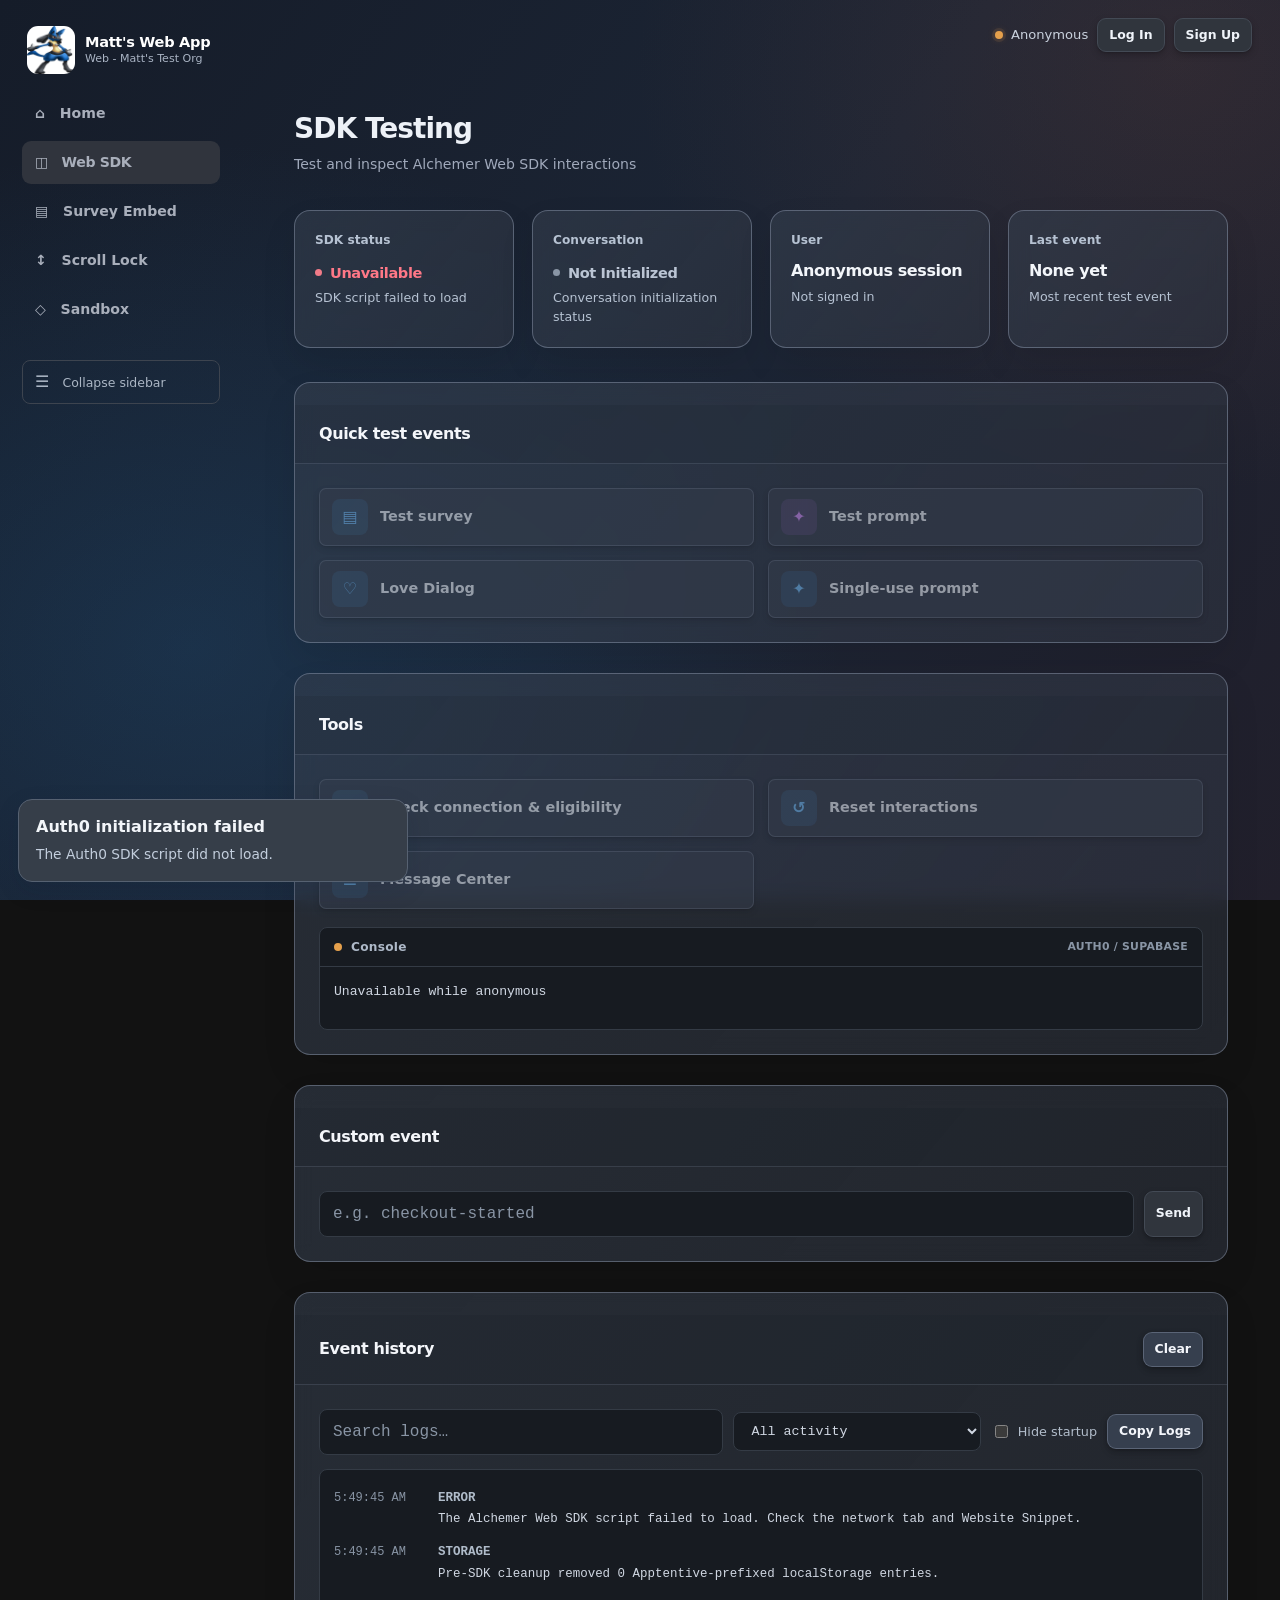
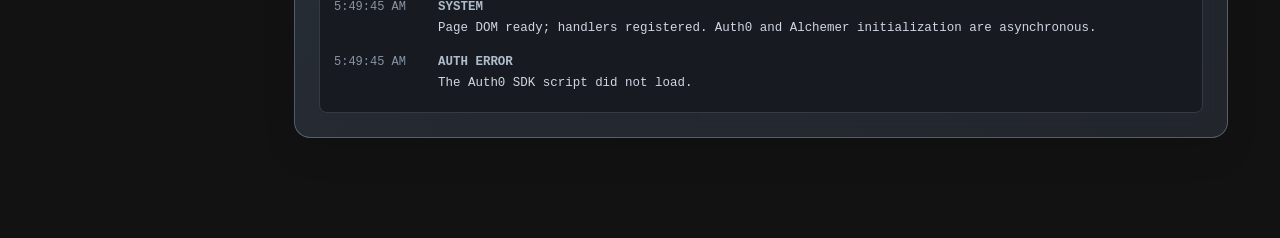
<file: sdk-testing.html>
<!DOCTYPE html>
<html lang="en" data-theme="dark">
<head>
  <meta charset="UTF-8">
  <meta name="viewport" content="width=device-width, initial-scale=1.0">
  <meta name="theme-color" content="#20242d">
  <title>SDK Testing — Matt's Web App</title>
    <link rel="icon" href="./logo.ico" sizes="any">
  <link rel="stylesheet" href="./site-base.css?v=20261116-auth-unified">
  <link rel="stylesheet" href="./shared-theme.css?v=20261124-scroll-tests">
  <style>
    /* Prevent a flash of the built-in Love Dialog Thank You before it is removed. */
    #apptentive-note-6ad8ec2802189d006e088a43 { display: none !important; }
  </style>

  <script>
    // Testing mode: discard only recognizable Apptentive localStorage entries
    // before loading the SDK. Never clear Auth0 or unrelated site storage.
    (function resetApptentiveTestStorage() {
      try {
        const keys = [];
        for (let i = 0; i < localStorage.length; i++) {
          const key = localStorage.key(i);
          if (key && /^apptentive/i.test(key)) keys.push(key);
        }
        keys.forEach(key => localStorage.removeItem(key));
        window.__apptentiveResetCount = keys.length;
      } catch (error) {
        window.__apptentiveResetError = String(error);
      }
    })();
  </script>
  <script>
    (function initApptentiveSDK() {
      var ApptentiveSDK = window.ApptentiveSDK = window.ApptentiveSDK || [];
      if (!ApptentiveSDK.version) {
        if (!ApptentiveSDK.loaded) {
          ApptentiveSDK.loaded = true;
          ApptentiveSDK.methods = ["buildDevice", "createConversation", "createMessage", "engage", "getSegments", "identifyPerson", "setOption", "setPageName", "showInteraction", "showMessageCenter", "updatePerson"];
          ApptentiveSDK.factory = function factory(t) {
            return function f() {
              var args = Array.prototype.slice.call(arguments);
              args.unshift(t);
              ApptentiveSDK.push(args);
              return ApptentiveSDK;
            };
          };
          for (var i = 0; i < ApptentiveSDK.methods.length; i++) {
            var method = ApptentiveSDK.methods[i];
            ApptentiveSDK[method] = ApptentiveSDK.factory(method);
          }
          ApptentiveSDK.LOADER_VERSION = "1.0.0";
        }
      }
    })();
  </script>
  <script async src="https://sdk.apptentive.com/v1/apps/6ad8ec2802189d006e088a34/websdk" onload="window.__apptentiveScriptLoaded = true; window.dispatchEvent(new Event('apptentive-sdk-script-loaded'))" onerror="window.__apptentiveScriptFailed = true; window.dispatchEvent(new Event('apptentive-sdk-script-failed'))"></script>
  <script src="https://cdn.auth0.com/js/auth0-spa-js/2.18/auth0-spa-js.production.js"></script>
</head>

<body>
  <header class="site-header">
    <div class="header-inner">
      <a class="sidebar-brand" href="index.html">
        <img src="./Lucario-Icon.png" alt="" width="48" height="48">
        <span><strong>Matt's Web App</strong><small>Web - Matt's Test Org</small></span>
      </a>
      <nav class="brand" aria-label="Main navigation">
        <a class="top-link" href="index.html">⌂ &nbsp; Home</a>
        <a class="brand-name top-link active-link" href="sdk-testing.html" aria-current="page">◫ &nbsp; Web SDK</a>
        <a class="top-link" href="survey-embed.html">▤ &nbsp; Survey Embed</a>
        <a class="top-link" href="./scroll-lock.html">↕ &nbsp; Scroll Lock</a>
        <a class="top-link" href="./sandbox.html">◇ &nbsp; Sandbox</a>
      </nav>
      <button class="sidebar-toggle" id="sidebarToggle" type="button" aria-label="Collapse sidebar" aria-expanded="true" title="Toggle sidebar">☰ <span class="sidebar-toggle-text">Collapse sidebar</span></button>
    </div>
  </header>

  <div class="global-auth" aria-label="Account actions">
    
    <span class="anonymous-pill" id="authStatus"><span class="dot"></span><span id="authStatusText">Anonymous</span></span>
    <button class="button button-secondary button-small" id="loginButton" type="button">Log In</button>
    <button class="button button-secondary button-small" id="signupButton" type="button">Sign Up</button>
    <button class="button button-secondary button-small" id="logoutButton" type="button" hidden>Log Out</button>
  </div>
  <main class="page testing-page">

    <section class="dashboard-heading page-heading">
      <div><h1>SDK Testing</h1><p>Test and inspect Alchemer Web SDK interactions</p></div>
      
    </section>

    <section class="status-grid" aria-label="SDK status">
      <article class="status-card">
        <div class="status-top"><span class="status-label">SDK status</span><span class="status-icon">⌁</span></div>
        <div class="status-value"><span id="sdkStatus" class="status-text tone-warn">Loading</span></div>
        <div class="status-detail" id="sdkDetail">Waiting for SDK initialization</div>
      </article>
      <article class="status-card">
        <div class="status-top"><span class="status-label">Conversation</span><span class="status-icon">◉</span></div>
        <div class="status-value"><span id="conversationStatus" class="status-text tone-neutral">Not Initialized</span></div>
        <div class="status-detail">Conversation initialization status</div>
      </article>
      <article class="status-card">
        <div class="status-top"><span class="status-label">User</span><span class="status-icon">◎</span></div>
        <div class="status-value profile-value" id="authProfileValue">Anonymous session</div>
        <div class="status-detail" id="authProfileDetail">Not signed in</div>
      </article>
      <article class="status-card">
        <div class="status-top"><span class="status-label">Last event</span><span class="status-icon">↗</span></div>
        <div class="status-value" id="lastEvent">None yet</div>
        <div class="status-detail">Most recent test event</div>
      </article>
    </section>

    <div class="main-grid">
      <div class="stack">
        <section class="panel">
          <div class="panel-heading">
            <div>
              <h2>Quick test events</h2>
              
            </div>
            
          </div>
          <div class="event-buttons">
            <button class="event-button sdk-action" type="button" data-event="test-survey">
              <span class="event-symbol">▤</span><span><span class="event-title">Test survey</span></span>
            </button>
            <button class="event-button sdk-action" type="button" data-event="test-prompt">
              <span class="event-symbol">✦</span><span><span class="event-title">Test prompt</span></span>
            </button>
            <button class="event-button sdk-action" type="button" data-event="test-love-dialog" data-love="true">
              <span class="event-symbol">♡</span><span><span class="event-title">Love Dialog</span></span>
            </button>

                  <button class="event-button sdk-action" type="button" data-event="single-use-prompt">
          <span class="event-symbol">✦</span><span><span class="event-title">Single-use prompt</span></span>
        </button>
          </div>
</section>

        <section class="panel">
          <div class="panel-heading">
            <div>
              <h2>Tools</h2>
              
            </div>
            
          </div>
          <div class="event-buttons">
            <button class="event-button" type="button" id="testSupabaseButton" disabled>
              <span class="event-symbol">✓</span><span><span class="event-title">Check connection &amp; eligibility</span></span>
            </button>
            <button class="event-button reset-button" type="button" id="resetInteractionsButton" disabled>
              <span class="event-symbol">↺</span><span><span class="event-title">Reset interactions</span></span>
            </button>
            <button class="event-button" type="button" id="messageCenterButton">
              <span class="event-symbol">☰</span><span><span class="event-title">Message Center</span></span>
            </button>
          </div>
          <div class="tool-console anonymous" aria-label="Tools console">
            <div class="tool-console-heading"><span class="tool-console-dot"></span>Console <span class="tool-console-label">AUTH0 / SUPABASE</span></div>
            <div id="supabaseTestResult" class="tool-console-output" role="status" aria-live="polite">Unavailable while anonymous</div>
          </div>
        </section>


      </div>

    </div>

        <section class="panel">
          <div class="panel-heading">
            <div>
              <h2>Custom event</h2>
              
            </div>
            
          </div>
          <form class="custom-event" id="customEventForm">
            <input class="text-input" id="customEvent" type="text" maxlength="120" placeholder="e.g. checkout-started" aria-label="Custom event name" required>
            <button class="button button-secondary button-small" type="submit">Send</button>
          </form>

          
        </section>

    <section class="panel history-panel">
      <div class="panel-heading">
        <div>
          <h2>Event history</h2>
          
        </div>
        <button class="button button-secondary" type="button" id="clearHistoryButton">Clear</button>
      </div>
      <div class="history-controls">
        <input id="historySearch" class="text-input" type="search" placeholder="Search logs…" aria-label="Search event history">
        <select id="historyFilter" class="text-input" aria-label="Filter log category">
          <option value="all">All activity</option>
          <option value="sdk">Alchemer / SDK</option>
          <option value="auth">Auth0</option>
          <option value="supabase">Supabase</option>
          <option value="errors">Errors only</option>
        </select>
        <label class="history-check"><input id="hideStartup" type="checkbox"> Hide startup</label>
        <button class="button button-secondary" id="copyHistoryButton" type="button">Copy Logs</button>
      </div>
      <div id="eventHistory" class="event-list" aria-live="polite">
        <div class="empty-state">Waiting for SDK activity…</div>
      </div>
    </section>
  </main>

  <div class="toast" id="toast" role="status" aria-live="polite"><strong id="toastTitle">Notice</strong><span id="toastMessage"></span></div>

  <script>
    const state = {
      sdkReady: false,
      conversationRequested: false,
      toastTimer: null,
      auth0Client: null,
      authUser: null,
      authReady: false,
      personIdentified: false,
      conversationStarting: false,
      authFailed: false,
      interactionTestBusy: false,
      seenPromptCheckedFor: null,
      seenPromptCheckPending: false,
      singleUseClaimPending: false,
      conversationId: null,
      requestedPerson: null,
      logEntries: []
    };

    const $ = (id) => document.getElementById(id);

    function setStatus(id, text, tone) {
      const element = $(id);
      element.textContent = text;
      element.className = "status-text " + tone;
      element.dataset.tone = tone;
    }

    function addHistory(type, message) {
      const now = new Date();
      state.logEntries.unshift({ time: now.toLocaleTimeString(), type: String(type), message: String(message) });
      if (state.logEntries.length > 500) state.logEntries.pop();
      const history = $("eventHistory");
      const empty = history.querySelector(".empty-state");
      if (empty) empty.remove();

      const entry = document.createElement("div");
      entry.className = "event-entry";

      const time = document.createElement("div");
      time.className = "event-time";
      time.textContent = new Date().toLocaleTimeString();

      const body = document.createElement("div");
      const label = document.createElement("span");
      label.className = "event-type";
      label.textContent = type;

      const description = document.createElement("div");
      description.className = "event-message";
      description.textContent = message;

      body.append(label, description);
      entry.append(time, body);
      history.prepend(entry);
      applyHistoryFilters();
    }


    function applyHistoryFilters() {
      const search = ($("historySearch")?.value || "").trim().toLowerCase();
      const filter = $("historyFilter")?.value || "all";
      const hideStartup = $("hideStartup")?.checked || false;
      const entries = $("eventHistory").querySelectorAll(".event-entry");
      entries.forEach(entry => {
        const type = entry.querySelector(".event-type")?.textContent || "";
        const message = entry.querySelector(".event-message")?.textContent || "";
        const t = type.toLowerCase();
        const category = filter === "all" ||
          (filter === "sdk" && /sdk|conversation|event|survey|interaction|message center|custom data|love dialog/.test(t)) ||
          (filter === "auth" && /auth/.test(t)) ||
          (filter === "supabase" && /supabase/.test(t)) ||
          (filter === "errors" && /error|fail|warning/.test(t));
        const startup = hideStartup && /system|storage|sdk event|auth|conversation|custom data/.test(t) && !/error|warning/.test(t);
        entry.hidden = !category || startup || !(type + " " + message).toLowerCase().includes(search);
      });
    }
    async function copyText(value, description) {
      try { await navigator.clipboard.writeText(value); addHistory("TOOLS", description + " copied to clipboard."); }
      catch (error) { addHistory("ERROR", "Clipboard write failed: " + (error?.message || error)); }
    }
    function clearEventHistory() {
      state.logEntries = [];
      $("eventHistory").replaceChildren();
      const empty = document.createElement("div");
      empty.className = "empty-state";
      empty.textContent = "History cleared. New activity will appear here.";
      $("eventHistory").append(empty);
    }

    function showToast(title, message) {
      $("toastTitle").textContent = title;
      $("toastMessage").textContent = message;
      $("toast").classList.add("visible");
      clearTimeout(state.toastTimer);
      state.toastTimer = setTimeout(() => $("toast").classList.remove("visible"), 4200);
    }

    function enableSdkControls() {
      document.querySelectorAll(".sdk-action, #messageCenterButton, #customEventForm button").forEach(button => {
        button.disabled = false;
      });
    }

    function disableSdkControls() {
      document.querySelectorAll(".sdk-action, #messageCenterButton, #customEventForm button").forEach(button => {
        button.disabled = true;
      });
    }

    function updateAuthProfile(user) {
      $("authProfileValue").textContent = user ? (user.email || user.name || user.sub || "Authenticated user") : "Anonymous session";
      $("authProfileDetail").textContent = user ? (user.name && user.email && user.name !== user.email ? user.name : "Signed in with Auth0") : "Not signed in";
    }

    function setSdkLoaded() {
      if (state.sdkReady) return;

      const sdk = window.ApptentiveSDK;
      if (!sdk || typeof sdk.createConversation !== "function") {
        setStatus("sdkStatus", "Unavailable", "tone-bad");
        $("sdkDetail").textContent = "SDK script loaded, but its API was not found";
        addHistory("ERROR", "The SDK script loaded but createConversation() was unavailable.");
        showToast("SDK unavailable", "Check the Website Snippet in Alchemer Settings → API & Development.");
        return;
      }

      state.sdkReady = true;
      setStatus("sdkStatus", "Loaded", "tone-good");
      $("sdkDetail").textContent = "SDK script loaded";
      addHistory("SDK", "Alchemer SDK loader completed; createConversation API available.");

      try {
        sdk.setOption("debug", true);
      } catch (error) {
        addHistory("WARNING", "Could not enable SDK debug logging: " + (error.message || error));
      }

      startAlchemerConversation();
    }

    function startAlchemerConversation() {
      if (!state.sdkReady || !state.authReady || state.conversationStarting || state.conversationRequested) return;

      const sdk = window.ApptentiveSDK;
      // Wait for Auth0 to resolve so a fresh conversation has the right identity.
      const user = state.authUser;
      state.conversationId = null;
      state.requestedPerson = null;
      state.conversationStarting = true;
      setStatus("conversationStatus", "Initializing", "tone-neutral");

      const finish = (data) => {
        state.conversationStarting = false;
        state.conversationRequested = true;
        setStatus("conversationStatus", "Initialized", "tone-good");
        $("sdkDetail").textContent = "SDK loaded; conversation initialized";
        enableSdkControls();
        addHistory("CONVERSATION", user ? "createConversation success callback received for authenticated user." : "createConversation success callback received for anonymous session.");

        if (user) addHistory("CUSTOM DATA", "Auth0 person fields were included in the createConversation request.");

        if (data && typeof data === "object") {
          const conversationId = data.conversation_id || data.conversationId || data.id;
          if (conversationId) { state.conversationId = String(conversationId); addHistory("CONVERSATION", "Alchemer returned conversation ID: " + String(conversationId)); }
        }
        syncSeenSingleUsePrompt();
      };

      const fail = (error) => {
        state.conversationStarting = false;
        state.conversationRequested = false;
        setStatus("conversationStatus", "Not Initialized", "tone-bad");
        addHistory("ERROR", "Conversation initialization failed: " + ((error && error.message) || error || "Unknown SDK error"));
        showToast("Conversation initialization failed", (error && error.message) || "The SDK could not initialize a conversation.");
        console.error(error);
      };

      try {
        const options = { success: finish, failure: fail };
        if (user && user.sub) {
          const email = (user.email || "").trim().toLowerCase();
          const name = (user.name || user.nickname || "").trim();
          options.person = {
            custom_data: {
              auth_provider: "auth0",
              customer_id: user.sub,
              auth0_user_id: user.sub,
              authenticated: true
            }
          };
          if (email) options.person.email = email;
          if (name) options.person.name = name;
        }
        addHistory("CONVERSATION", user ? "Calling createConversation with Auth0 person fields." : "Calling createConversation without authenticated person fields.");
        state.requestedPerson = options.person || null;
        sdk.createConversation(options);
      } catch (error) {
        fail(error);
      }
    }

    function updateAuthUI(user) {
      if (state.authUser?.sub !== user?.sub) state.seenPromptCheckedFor = null;
      state.authUser = user || null;
      if (!state.interactionTestBusy) {
        const result = $("supabaseTestResult");
        result.dataset.tone = "";
        result.textContent = user
          ? "Signed in"
          : "Unavailable while anonymous";
      }
      $("authStatus").classList.toggle("authenticated", Boolean(user));
      $("supabaseTestResult").closest(".tool-console").classList.toggle("anonymous", !user);
      $("authStatusText").textContent = user ? (user.email || user.name || user.sub || "Signed in") : "Anonymous";
      updateAuthProfile(user);
      ["testSupabaseButton", "resetInteractionsButton"].forEach(id => $(id).disabled = !user || state.interactionTestBusy);
      $("loginButton").hidden = Boolean(user);
      $("signupButton").hidden = Boolean(user);
      $("logoutButton").hidden = !user;
      if (user) {
        addHistory("AUTH", "Auth0 SDK reports authenticated user: " + (user.email || user.name || user.sub));
      } else {
        addHistory("AUTH", "Auth0 SDK reports no authenticated user.");
      }
      if (state.authReady && user && state.conversationRequested && !state.personIdentified) identifyAlchemerUser(user);
      startAlchemerConversation();
      syncSeenSingleUsePrompt();
    }

    function identifyAlchemerUser(user) {
      if (!user || state.personIdentified) return;

      const email = (user.email || "").trim().toLowerCase();
      const name = (user.name || user.nickname || "").trim();
      const person = {
        custom_data: {
          customer_id: user.sub,
              auth0_user_id: user.sub,
          auth_provider: "auth0",
          authenticated: true
        }
      };

      if (email) person.email = email;
      if (name) {
        person.name = name;
        person.custom_data.name = name;
      }

      try {
        window.ApptentiveSDK.identifyPerson(person);
        state.personIdentified = true;
        addHistory("ALCHEMER IDENTITY", "Called identifyPerson with Auth0 person fields; SDK acceptance not independently confirmed.");
        showToast("Alchemer identity updated", "The signed-in user's email and name were sent to Alchemer.");
      } catch (error) {
        addHistory("ERROR", "Could not identify the Auth0 user in Alchemer: " + (error.message || error));
        console.error(error);
      }
    }

    async function syncSeenSingleUsePrompt() {
      const user = state.authUser;
      if (!state.sdkReady || !state.conversationRequested || !user?.sub || !state.auth0Client) return;
      if (state.seenPromptCheckedFor === user.sub || state.seenPromptCheckPending) return;
      state.seenPromptCheckPending = true;
      const userId = user.sub;
      try {
        const token = await state.auth0Client.getTokenSilently({
          authorizationParams: { audience: "https://alchemer-interaction-api" }
        });
        const response = await fetch("https://oaokqzaietaaxjreobqb.supabase.co/functions/v1/Interaction-Tracking", {
          method: "POST",
          headers: { Authorization: "Bearer " + token, "Content-Type": "application/json" },
          body: JSON.stringify({ action: "check", interaction_id: "single-use-prompt" })
        });
        if (!response.ok) throw new Error("Eligibility check returned HTTP " + response.status);
        const data = await response.json();
        if (state.authUser?.sub !== userId || !state.conversationRequested) return;
        if (typeof data.eligible !== "boolean") throw new Error("Unexpected eligibility response.");
        state.seenPromptCheckedFor = userId;
        if (data.eligible === true) {
          window.ApptentiveSDK.engage("single-use-prompt-enroll");
          addHistory("SUPABASE", "Eligibility check returned eligible=true; called engage(single-use-prompt-enroll). SDK processing not confirmed.");
        } else {
          addHistory("SUPABASE", "Eligibility check returned eligible=false; no enrollment event requested.");
        }
      } catch (error) {
        addHistory("SUPABASE ERROR", "Eligibility check or enrollment engage call failed: " + (error?.message || error));
        console.error("Automatic single-use eligibility check failed:", error);
      } finally {
        state.seenPromptCheckPending = false;
      }
    }

    async function runInteractionTest(action) {
      const result = $("supabaseTestResult");
      if (!state.authReady || !state.authUser || !state.auth0Client) {
        result.dataset.tone = "error";
        result.textContent = "Unavailable while anonymous";
        return;
      }
      if (state.interactionTestBusy) return;
      if (action === "reset" && !window.confirm("Delete ALL Supabase interaction history for your signed-in Auth0 account? This cannot be undone.")) return;
      state.interactionTestBusy = true;
      const buttons = ["testSupabaseButton", "resetInteractionsButton"];
      buttons.forEach(id => $(id).disabled = true);
      result.dataset.tone = "";
      result.textContent = action === "reset" ? "Resetting interaction history..." : "Checking Auth0 / Supabase and interaction eligibility...";
      try {
        const userId = state.authUser.sub;
        const token = await state.auth0Client.getTokenSilently({
          authorizationParams: { audience: "https://alchemer-interaction-api" }
        });
        if (state.authUser?.sub !== userId) throw new Error("Signed-in account changed during the request.");
        const response = await fetch("https://oaokqzaietaaxjreobqb.supabase.co/functions/v1/Interaction-Tracking", {
          method: "POST",
          headers: { Authorization: "Bearer " + token, "Content-Type": "application/json" },
          body: JSON.stringify({ action: action === "reset" ? "reset" : "list", interaction_id: "single-use-prompt" })
        });
        const raw = await response.text();
        let data;
        try { data = JSON.parse(raw); } catch { data = { message: raw.slice(0, 250) }; }
        if (state.authUser?.sub !== userId) throw new Error("Signed-in account changed during the request.");
        if (!response.ok) throw new Error("HTTP " + response.status + ": " + JSON.stringify(data));
        if (action === "reset") {
          if (data.reset !== true) throw new Error("Unexpected reset response.");
          result.textContent = "✓ Interactions reset successfully.\nAll Supabase interaction records for your account have been cleared. Refresh to re-enroll.";
        } else {
          if (!Array.isArray(data.interactions)) throw new Error("Unexpected interaction list response.");
          const rows = data.interactions;
          const lines = rows.map(item => {
            if (typeof item.interaction_id !== "string" || typeof item.eligible !== "boolean") throw new Error("Invalid interaction entry.");
            return (item.eligible ? "✓ ELIGIBLE   " : "✕ INELIGIBLE ") + item.interaction_id +
              (item.eligible ? "" : " (" + (item.status || "claimed") + ")");
          });
          result.textContent = "✓ Auth0 / Supabase connected\nAPI authentication: successful\nInteraction eligibility — " + rows.length + " known\n" +
            (lines.length ? lines.join("\n") : "No known interactions returned.");
        }
        result.dataset.tone = "success";
        addHistory("SUPABASE", action === "reset" ? "Supabase confirmed account interaction reset." : "Authenticated Supabase list request succeeded; eligibility list loaded.");
      } catch (error) {
        const message = error?.message || String(error);
        result.dataset.tone = "error";
        result.textContent = "✕ " + (action === "reset" ? "Reset failed" : "Connection / eligibility check failed") + "\n" + message;
        addHistory("SUPABASE ERROR", action + ": " + message);
        console.error("Supabase tool failed:", error);
      } finally {
        state.interactionTestBusy = false;
        buttons.forEach(id => $(id).disabled = !state.authUser);
      }
    }

    async function initializeAuth0() {
      try {
        if (!window.auth0 || typeof window.auth0.createAuth0Client !== "function") {
          throw new Error("The Auth0 SDK script did not load.");
        }
        state.auth0Client = await window.auth0.createAuth0Client({
          domain: "dev-q1lngtdo3cgl4m8c.us.auth0.com",
          clientId: "ZtCJT5jQo3Wegk1GJsSnjG6oA4K2kqm1",
          authorizationParams: { redirect_uri: window.location.origin, audience: "https://alchemer-interaction-api" },
          cacheLocation: "localstorage",
          useRefreshTokens: false
        });

        if (window.location.search.includes("error=")) {
          const params = new URLSearchParams(window.location.search);
          const message = "Auth0 error: " + (params.get("error_description") || params.get("error"));
          addHistory("AUTH ERROR", message);
          showToast("Authentication failed", message);
          history.replaceState({}, document.title, window.location.pathname + window.location.hash);
        } else if (window.location.search.includes("code=") && window.location.search.includes("state=")) {
          await state.auth0Client.handleRedirectCallback();
          history.replaceState({}, document.title, window.location.pathname + window.location.hash);
        }

        const isAuthenticated = await state.auth0Client.isAuthenticated();
        state.authReady = true;
        addHistory("AUTH", "Auth0 SDK initialized; authentication state resolved.");
        updateAuthUI(isAuthenticated ? await state.auth0Client.getUser() : null);
        startAlchemerConversation();
      } catch (error) {
        state.authReady = true;
        state.authUser = null;
        startAlchemerConversation();
        addHistory("AUTH ERROR", error.message || String(error));
        showToast("Auth0 initialization failed", error.message || "Check the browser console.");
        console.error(error);
      }
    }

    async function loginWithAuth0(signup) {
      if (!state.auth0Client) {
        showToast("Auth0 is loading", "Wait a moment and try again.");
        return;
      }
      try {
        const options = { authorizationParams: { audience: "https://alchemer-interaction-api" } };
        if (signup) options.authorizationParams.screen_hint = "signup";
        await state.auth0Client.loginWithRedirect(options);
      } catch (error) {
        addHistory("AUTH ERROR", "Could not start login: " + (error.message || error));
        showToast("Login failed", error.message || "Could not start Auth0 login.");
      }
    }

    async function logoutFromAuth0() {
      if (!state.auth0Client) return;
      state.personIdentified = false;
      state.authUser = null;
      state.auth0Client.logout({ logoutParams: { returnTo: window.location.origin } });
    }

    async function claimSingleUsePromptFromButton() {
      const userId = state.authUser?.sub;
      if (!userId || !state.auth0Client) {
        addHistory("SUPABASE ERROR", "Sign in with Auth0 to claim single-use-prompt.");
        return;
      }
      try {
        const token = await state.auth0Client.getTokenSilently({
          authorizationParams: { audience: "https://alchemer-interaction-api" }
        });
        if (state.authUser?.sub !== userId) return;
        const response = await fetch("https://oaokqzaietaaxjreobqb.supabase.co/functions/v1/Interaction-Tracking", {
          method: "POST",
          headers: { Authorization: "Bearer " + token, "Content-Type": "application/json" },
          body: JSON.stringify({ action: "claim", interaction_id: "single-use-prompt" })
        });
        if (!response.ok) throw new Error("Claim returned HTTP " + response.status);
        const data = await response.json();
        if (state.authUser?.sub !== userId) return;
        if (typeof data.reserved !== "boolean") throw new Error("Unexpected claim response.");
        addHistory("SUPABASE", data.reserved ? "Supabase confirmed single-use-prompt claim from button." : "Supabase reports single-use-prompt was already claimed.");
      } catch (error) {
        addHistory("SUPABASE ERROR", "Could not claim single-use prompt: " + (error?.message || error));
        console.error("Single-use prompt button claim failed:", error);
      }
    }

    // The Love Dialog's Yes action automatically displays Alchemer's built-in
    // Thank You TextModal. Suppress only that known interaction, leaving other
    // prompts (including LD_follow_up) untouched.
    function suppressDefaultLoveDialogThankYou() {
      const thankYouId = "apptentive-note-6ad8ec2802189d006e088a43";
      const removeThankYou = () => {
        const note = document.getElementById(thankYouId);
        if (!note) return;
        note.remove();
        if (!document.querySelector("apptentive-note")) {
          document.body.classList.remove("apptentive-note-scroll-lock");
        }
        addHistory("INTERACTION", "Suppressed built-in Love Dialog Thank You; LD_follow_up can display instead.");
      };

      const observer = new MutationObserver(records => {
        for (const record of records) {
          for (const node of record.addedNodes) {
            if (node.nodeType === 1 &&
                (node.id === thankYouId || node.querySelector?.("#" + thankYouId))) {
              removeThankYou();
              return;
            }
          }
        }
      });
      observer.observe(document.body, { childList: true, subtree: true });
      removeThankYou();
    }

    function sendEvent(eventName, isLoveDialog) {
      if (!state.sdkReady || !state.conversationRequested) {
        addHistory("ERROR", "Cannot send '" + eventName + "' before the anonymous conversation has been requested.");
        return;
      }

      const sdk = window.ApptentiveSDK;

      try {
        sdk.engage(eventName);
        if (eventName === "single-use-prompt") void claimSingleUsePromptFromButton();
        $("lastEvent").textContent = eventName;
        addHistory("EVENT", "Called engage('" + eventName + "'); delivery and display not confirmed");

      } catch (error) {
        addHistory("ERROR", "Could not send '" + eventName + "': " + (error.message || error));
        console.error(error);
      }
    }

    function openMessageCenter() {
      if (!state.sdkReady || !state.conversationRequested) {
        showToast("Conversation not ready", "Wait until the anonymous conversation has been requested.");
        return;
      }

      try {
        window.ApptentiveSDK.showMessageCenter();
        addHistory("MESSAGE CENTER", "Called ApptentiveSDK.showMessageCenter()");
        showToast("Message Center requested", "Whether it appears depends on SDK loading and account configuration.");
      } catch (error) {
        addHistory("ERROR", "Message Center failed: " + (error.message || error));
        showToast("Message Center failed", error.message || "Unknown SDK error");
        console.error(error);
      }
    }

    document.addEventListener("DOMContentLoaded", () => {
      suppressDefaultLoveDialogThankYou();
      disableSdkControls();

      document.querySelectorAll(".sdk-action").forEach(button => {
        button.addEventListener("click", () => sendEvent(button.dataset.event, button.dataset.love === "true"));
      });

      $("customEventForm").addEventListener("submit", event => {
        event.preventDefault();
        const input = $("customEvent");
        const eventName = input.value.trim();
        if (!eventName) return;
        sendEvent(eventName, false);
        input.value = "";
      });

      $("messageCenterButton").addEventListener("click", openMessageCenter);
      $("testSupabaseButton").addEventListener("click", () => runInteractionTest("check"));
      $("resetInteractionsButton").addEventListener("click", () => runInteractionTest("reset"));

      $("clearHistoryButton").addEventListener("click", clearEventHistory);
      $("copyHistoryButton").addEventListener("click", () => copyText(state.logEntries.map(e => e.time + " [" + e.type + "] " + e.message).join("\n"), "Event history"));
      ["historySearch", "historyFilter", "hideStartup"].forEach(id => $(id).addEventListener("input", applyHistoryFilters));
      $("sidebarToggle").addEventListener("click", () => {
        const collapsed = document.body.classList.toggle("sidebar-collapsed");
        $("sidebarToggle").setAttribute("aria-expanded", String(!collapsed));
        $("sidebarToggle").setAttribute("aria-label", collapsed ? "Expand sidebar" : "Collapse sidebar");
      });
      $("loginButton").addEventListener("click", () => loginWithAuth0(false));
      $("signupButton").addEventListener("click", () => loginWithAuth0(true));
      $("logoutButton").addEventListener("click", logoutFromAuth0);
      initializeAuth0();

      document.addEventListener("apptentive:init", () => {
        addHistory("SDK EVENT", "apptentive:init received");
      });

      document.addEventListener("apptentive:ready", () => {
        addHistory("SDK EVENT", "apptentive:ready received");
        updateAuthProfile(state.authUser);
      });

      document.addEventListener("apptentive:error", event => {
        const detail = event.detail;
        const message = detail && detail.message ? detail.message : "Apptentive reported an SDK error";
        addHistory("SDK ERROR", message);
      });

      document.addEventListener("apptentive:survey:error", event => {
        const detail = event.detail;
        const message = detail ? (detail.message || detail.error || JSON.stringify(detail)) : "No error details were provided.";
        console.error("Survey error:", detail);
        addHistory("SURVEY ERROR", String(message));
      });

      document.addEventListener("apptentive:survey:submit", event => {
        console.log("Survey submitted:", event.detail);
        addHistory("SURVEY SUBMITTED", "The survey submitted event was received.");
      });

      document.addEventListener("apptentive:render:interaction", async event => {
        const detail = event.detail;
        console.log("Alchemer rendered interaction detail:", detail);
        const interactionId = detail?.interaction_id || detail?.interactionId || detail?.interaction?.id || detail?.interaction?.interaction_id || detail?.id;
        addHistory("INTERACTION", "apptentive:render:interaction received" + (interactionId ? ": " + interactionId : " (ID not provided)"));
        if (interactionId !== "6adfd147cd1d2b006e43aab2") return;
        const userId = state.authUser?.sub;
        if (!userId || !state.auth0Client || state.singleUseClaimPending) return;
        state.singleUseClaimPending = true;
        try {
          const token = await state.auth0Client.getTokenSilently({
            authorizationParams: { audience: "https://alchemer-interaction-api" }
          });
          if (state.authUser?.sub !== userId) return;
          const response = await fetch("https://oaokqzaietaaxjreobqb.supabase.co/functions/v1/Interaction-Tracking", {
            method: "POST",
            headers: { Authorization: "Bearer " + token, "Content-Type": "application/json" },
            body: JSON.stringify({ action: "claim", interaction_id: "single-use-prompt" })
          });
          if (!response.ok) throw new Error("Claim returned HTTP " + response.status);
          const data = await response.json();
          if (state.authUser?.sub !== userId) return;
          if (data.reserved === true || data.reserved === false) {
            addHistory("SUPABASE", "Matching render event received; " + (data.reserved ? "claimed interaction." : "interaction already claimed."));
          } else {
            throw new Error("Unexpected claim response.");
          }
        } catch (error) {
          addHistory("SUPABASE ERROR", "Could not claim rendered single-use prompt: " + (error?.message || error));
          console.error("Automatic single-use prompt claim failed:", error);
        } finally {
          state.singleUseClaimPending = false;
        }
      });

      [
        "apptentive:love-dialog:launch",
        "apptentive:love-dialog:yes",
        "apptentive:love-dialog:no",
        "apptentive:love-dialog:close",
        "apptentive:love-dialog:dismiss",
        "apptentive:love-dialog:error",
        "apptentive:message-center:send"
      ].forEach(eventName => {
        document.addEventListener(eventName, () => {
          addHistory("SDK EVENT", eventName);
          if (eventName === "apptentive:love-dialog:yes") {
            // The SDK emits this DOM event before recording its internal Yes count.
            // Defer engagement to the next task so Alchemer targeting sees the Yes.
            window.setTimeout(() => sendEvent("LD_follow_up"), 0);
          }
        });
      });

      addHistory("SYSTEM", "Page DOM ready; handlers registered. Auth0 and Alchemer initialization are asynchronous.");
      addHistory("STORAGE", "Pre-SDK cleanup removed " + (window.__apptentiveResetCount || 0) + " Apptentive-prefixed localStorage entries." + (window.__apptentiveResetError ? " Reset error: " + window.__apptentiveResetError : ""));
      if (window.__apptentiveScriptLoaded) {
        setSdkLoaded();
      } else if (window.__apptentiveScriptFailed) {
        setStatus("sdkStatus", "Unavailable", "tone-bad");
        $("sdkDetail").textContent = "SDK script failed to load";
        addHistory("ERROR", "The Alchemer Web SDK script failed to load.");
      } else {
        window.addEventListener("apptentive-sdk-script-loaded", setSdkLoaded, { once: true });
        window.addEventListener("apptentive-sdk-script-failed", () => {
          setStatus("sdkStatus", "Unavailable", "tone-bad");
          $("sdkDetail").textContent = "SDK script failed to load";
          addHistory("ERROR", "The Alchemer Web SDK script failed to load. Check the network tab and Website Snippet.");
        }, { once: true });
      }
    });
  </script>

  
</body>
</html>
</file>
<file: site-base.css>
/* Shared SDK/Home foundational styles. Extracted from duplicated inline CSS. */


    * { box-sizing: border-box; }

    body {
      margin: 0;
      background:
        radial-gradient(ellipse at 8% 0%, rgba(133, 211, 239, 0.32), transparent 34rem),
        radial-gradient(ellipse at 92% 8%, rgba(255, 183, 126, 0.25), transparent 30rem),
        var(--canvas);
      color: var(--ink);
      font-family: Inter, ui-sans-serif, system-ui, -apple-system, BlinkMacSystemFont, "Segoe UI", sans-serif;
      line-height: 1.5;
    }

    button, input { font: inherit; }
    button { cursor: pointer; }

    .site-header {
      position: relative;
      z-index: 10;
      background: transparent;
    }

    .header-inner, .page {
      width: min(1120px, calc(100% - 40px));
      margin: 0 auto;
    }

    .header-inner {
      min-height: 76px;
      padding-top: 10px;
      display: flex;
      align-items: center;
      justify-content: space-between;
      gap: 24px;
    }

    .brand {
      display: flex;
      align-items: center;
      gap: 12px;
      min-width: 0;
    }

    .brand-name { font-weight: 750; letter-spacing: -0.025em; font-size: 0.98rem; }


    .button {
      display: inline-flex;
      align-items: center;
      justify-content: center;
      gap: 8px;
      min-height: 42px;
      padding: 10px 15px;
      border: 1px solid transparent;
      border-radius: 12px;
      font-weight: 650;
      transition: transform 140ms ease, background 140ms ease, border-color 140ms ease;
    }

    .button:hover { transform: translateY(-1px); }
    .button:focus-visible, input:focus-visible {
      outline: 3px solid rgba(75, 167, 201, 0.28);
      outline-offset: 2px;
    }

    .button-small { min-height: 34px; padding: 6px 11px; font-size: 0.82rem; border-radius: 8px; }
    .top-link { color: #465166; text-decoration: none; font-size: 0.9rem; font-weight: 650; }
    .top-link:hover { color: #20242b; text-decoration: underline; text-underline-offset: 4px; }

    .button-secondary { color: #39445c; background: #fff; border-color: var(--line); }
    .button-secondary:hover { background: #f8f9fc; border-color: #cbd3e2; }

    .page { padding: 42px 0 60px; }

    h1, h2, h3, p { margin-top: 0; }
    h1 {
      margin-bottom: 10px;
      font-size: clamp(2rem, 4vw, 2.75rem);
      line-height: 1.1;
      letter-spacing: -0.055em;
    }

    .status-grid {
      display: grid;
      grid-template-columns: repeat(4, minmax(0, 1fr));
      gap: 16px;
      margin-bottom: 24px;
    }

    .status-card, .panel {
      background: var(--surface);
      border: 1px solid var(--line);
      border-radius: 18px;
      box-shadow: var(--shadow);
    }

    .status-card { padding: 19px; min-width: 0; }
    .status-top { display: flex; align-items: center; justify-content: space-between; gap: 12px; margin-bottom: 14px; }
    .status-label { color: var(--muted); font-size: 0.85rem; font-weight: 600; }
    .status-icon {
      display: grid;
      place-items: center;
      width: 34px;
      height: 34px;
      border-radius: 11px;
      color: #347f9d;
      background: var(--sky);
      font-size: 1rem;
      font-weight: 800;
    }
    .status-value { font-size: 1.1rem; font-weight: 750; letter-spacing: -0.025em; overflow-wrap: anywhere; }
    .status-detail { margin-top: 5px; color: var(--muted); font-size: 0.79rem; }
    .status-text { display: inline-flex; align-items: center; gap: 7px; }
    .status-text::before { content: ""; width: 7px; height: 7px; border-radius: 50%; background: currentColor; }
    .tone-neutral { color: #68758d; }
    .tone-good { color: var(--green); }
    .tone-warn { color: var(--amber); }
    .tone-bad { color: var(--red); }

    .main-grid { display: grid; grid-template-columns: minmax(0, 1fr); gap: 20px; align-items: start; }
    .main-grid { margin-bottom: 20px; }
    .history-panel { margin-top: 20px; }
    .stack { display: grid; gap: 20px; min-width: 0; }
    .panel { padding: 24px; min-width: 0; }
    .panel-heading { display: flex; align-items: flex-start; justify-content: space-between; gap: 18px; margin-bottom: 20px; }
    .panel-heading h2 { margin-bottom: 5px; font-size: 1.1rem; letter-spacing: -0.025em; }
    .panel-heading p { margin-bottom: 0; color: var(--muted); font-size: 0.88rem; }


    .tool-console { margin-top: 18px; overflow: hidden; border: 1px solid #dbe4ef; border-radius: 13px; background: #f7f9fc; }
    .tool-console-heading { display: flex; align-items: center; gap: 9px; padding: 10px 14px; border-bottom: 1px solid #dbe4ef; color: #47566e; font-size: 0.76rem; font-weight: 750; letter-spacing: 0.02em; }
    .tool-console-dot { width: 8px; height: 8px; border-radius: 50%; background: #32a879; }
    .tool-console-label { margin-left: auto; font-size: 0.68rem; color: #7c8ba1; }
    .tool-console-output { min-height: 62px; padding: 14px; font-family: ui-monospace, SFMono-Regular, Consolas, monospace; font-size: 0.82rem; color: #35445e; white-space: pre-wrap; overflow-wrap: anywhere; }
    .tool-console-output[data-tone="success"] { color: #176b4b; }
    .tool-console-output[data-tone="error"] { color: #a32232; }
    .event-buttons { display: grid; grid-template-columns: repeat(2, minmax(0, 1fr)); gap: 12px; }
    .event-button {
      display: flex;
      align-items: center;
      gap: 12px;
      min-height: 78px;
      padding: 14px;
      text-align: left;
      color: var(--ink);
      background: #fff;
      border: 1px solid var(--line);
      border-radius: 14px;
      transition: border-color 140ms ease, background 140ms ease, transform 140ms ease;
    }
    .event-button:hover { border-color: #b8dfea; background: #f8fcfe; transform: translateY(-1px); }
    .reset-button:not(:disabled):hover { border-color: #dc3545; background: #fff0f1; color: #b42332; }
    .reset-button:not(:disabled):hover .event-symbol { background: #ffe0e3; color: #b42332; }
    .event-button:disabled { opacity: 0.55; cursor: not-allowed; transform: none; }
    .event-symbol { display: grid; place-items: center; flex: 0 0 auto; width: 38px; height: 38px; border-radius: 12px; color: #347f9d; background: var(--sky); font-weight: 800; }
    .event-button:nth-child(3) .event-symbol { color: #a85b24; background: var(--orange-wash); }
    .event-title { display: block; font-size: 0.9rem; font-weight: 750; }


    .custom-event { display: flex; gap: 10px; }
    .text-input {
      width: 100%;
      min-width: 0;
      min-height: 44px;
      padding: 10px 13px;
      color: var(--ink);
      border: 1px solid #dce2ed;
      border-radius: 11px;
      background: #fff;
    }


    .event-list { display: grid; gap: 0; }
    .event-entry {
      display: grid;
      grid-template-columns: 78px minmax(0, 1fr);
      gap: 12px;
      padding: 13px 0;
      border-bottom: 1px solid #edf0f5;
      font-size: 0.86rem;
    }
    .event-entry:last-child { border-bottom: 0; padding-bottom: 0; }
    .event-time { color: #8993a6; font-size: 0.75rem; padding-top: 2px; }
    .event-type { display: block; margin-bottom: 2px; color: #39445c; font-weight: 750; }
    .event-message { color: var(--muted); overflow-wrap: anywhere; }
    .empty-state { padding: 18px 0 4px; color: var(--muted); font-size: 0.88rem; }

    .toast {
      position: fixed;
      left: 22px;
      bottom: 22px;
      z-index: 20;
      width: min(390px, calc(100% - 44px));
      padding: 15px 17px;
      color: #263344;
      background: rgba(255, 255, 255, 0.97);
      border: 1px solid #dce5ee;
      border-radius: 14px;
      box-shadow: 0 16px 36px rgba(20, 28, 48, 0.24);
      opacity: 0;
      transform: translateY(10px);
      pointer-events: none;
      transition: opacity 160ms ease, transform 160ms ease;
    }
    .toast.visible { opacity: 1; transform: translateY(0); }
    .toast strong { display: block; margin-bottom: 3px; }
    .toast span { color: #65718a; font-size: 0.86rem; }

    .profile-value { overflow-wrap: anywhere; }

    @media (max-width: 900px) {
      .status-grid { grid-template-columns: repeat(2, minmax(0, 1fr)); }
      .main-grid { grid-template-columns: 1fr; }


    }

    @media (max-width: 560px) {
      .header-inner, .page { width: min(100% - 28px, 1120px); }
      .header-inner { min-height: 68px; gap: 10px; }


      .toast { left: 14px; bottom: 14px; width: min(360px, calc(100% - 28px)); }
      .page { padding-top: 30px; }
      .status-grid { gap: 10px; }
      .status-card { padding: 14px; }
      .status-value { font-size: 1rem; }
      .panel { padding: 18px; }
      .event-buttons { grid-template-columns: 1fr; }
      .custom-event { flex-direction: column; }
      .custom-event .button { width: 100%; }
      .panel-heading { gap: 10px; }
    }
    body {
      background: linear-gradient(to bottom, #ffffff 0%, #c5c5c5 100%);
      color: #172033;
      background-attachment: fixed;
    }
    .brand-name.top-link,
    .brand .top-link { color: #172033; }
    .brand-name.top-link:hover,
    .brand .top-link:hover { color: #000000; }

    .header-inner { min-height: 64px; }
    .page { padding-top: 34px; }
    .brand-caption, .eyebrow, .hero-note, .section-kicker,
    .status-icon, .event-symbol, .notice, .footer { display: none; }
    h1 { font-size: clamp(1.8rem, 3.5vw, 2.35rem); letter-spacing: -0.04em; }


    .status-grid { gap: 10px; margin-bottom: 18px; }
    .status-card, .panel {
      border: 1px solid rgba(220, 228, 237, 0.9);
      border-radius: 14px;
      background: rgba(255, 255, 255, 0.94);
      box-shadow: 0 8px 24px rgba(39, 58, 83, 0.07), 0 1px 3px rgba(39, 58, 83, 0.04);
      transition: box-shadow 160ms ease, border-color 160ms ease, transform 160ms ease;
    }
    .status-card:hover, .panel:hover {
      border-color: rgba(190, 211, 225, 0.95);
      box-shadow: 0 12px 30px rgba(39, 58, 83, 0.09), 0 2px 5px rgba(39, 58, 83, 0.04);
    }
    .status-card { padding: 15px 16px; }
    .status-top { margin-bottom: 7px; }
    .status-value { font-size: 1rem; color: var(--ink); }
    .panel { padding: 20px; }
    .panel-heading { margin-bottom: 15px; }
    .event-buttons { gap: 8px; }
    .event-button { min-height: 64px; padding: 12px; border-radius: 10px; }
    .event-button:hover { border-color: #cbd2dc; background: #fafbfc; }
    .button { border-radius: 9px; }

    .history-panel { margin-top: 18px; }
    .toast { left: 18px; bottom: 18px; box-shadow: 0 8px 24px rgba(20, 28, 48, 0.12); }
    @media (max-width: 760px) {
      .header-inner { align-items: flex-start; flex-direction: column; gap: 10px; padding: 14px 0; }
      .brand { width: 100%; flex-wrap: wrap; gap: 8px 16px; }


    }
    @media (max-width: 560px) {
      .page { padding-top: 24px; }

      .panel { padding: 16px; }
      .status-card { padding: 12px; }
      .header-inner, .page { width: calc(100% - 24px); }
      .brand { gap: 6px 12px; }
      .brand-name.top-link, .brand .top-link { font-size: 0.84rem; }


      .status-grid { grid-template-columns: minmax(0, 1fr); }
    }

    /* Dashboard theme */
    :root { color-scheme: dark; --ink: #edf1f7; --muted: #a0a9bb; --line: #404652; --surface: #30353f; --canvas: #23262e; --sky: #344c63; --orange-wash: #51402f; --green: #5cdbac; --green-bg: #24483e; --amber: #f2bf6a; --red: #ff6676; --shadow: 0 6px 18px rgba(0,0,0,.12); }
    body { background: #24272f; color: var(--ink); background-attachment: initial; }
    .site-header { position: fixed; inset: 0 auto 0 0; width: 242px; background: #2d313b; border-right: 1px solid #424753; z-index: 20; }
    .header-inner { width: 100%; min-height: 100%; padding: 24px 14px; display: flex; flex-direction: column; align-items: stretch; justify-content: flex-start; gap: 30px; }
    .sidebar-brand { display: flex; align-items: center; gap: 10px; padding: 2px 5px 22px; border-bottom: 1px solid #454a55; text-decoration: none; color: #fff; min-width: 0; }
    .sidebar-brand img { width: 48px; height: 48px; border-radius: 11px; object-fit: contain; flex-shrink: 0; }
    .sidebar-brand strong { display: block; font-size: .91rem; letter-spacing: -.02em; line-height: 1.3; }
    .sidebar-brand small { display: block; font-size: .69rem; color: #aab4c4; line-height: 1.35; }
    .brand { display: grid; gap: 6px; width: 100%; }
    .brand .top-link, .brand-name.top-link { display: block; color: #aeb8c8; padding: 11px 13px; border-radius: 8px; font-weight: 550; font-size: .88rem; text-decoration: none; }
    .brand .top-link:hover, .brand-name.top-link:hover { background: #3a404d; color: #fff; text-decoration: none; }
    .brand .active-link { background: #414956; color: #fff; border-left: 3px solid #53baf1; }

    .page { width: auto; max-width: 1440px; margin: 0 0 0 242px; padding: 38px 32px 50px; }
    .dashboard-heading { display: flex; align-items: center; justify-content: space-between; gap: 16px; margin-bottom: 27px; }


    .status-grid { gap: 14px; margin-bottom: 20px; }
    .status-card, .panel { background: #30353f; border: 1px solid #414753; border-radius: 9px; box-shadow: 0 4px 12px rgba(0,0,0,.11); }
    .status-card:hover, .panel:hover { border-color: #535d6d; box-shadow: 0 6px 18px rgba(0,0,0,.15); }
    .status-card { padding: 18px; border-top: 2px solid #4a89ae; }
    .status-top { margin-bottom: 10px; }
    .status-label { color: #b6c0d0; font-size: .76rem; }
    .status-value { color: #f3f6fa; font-size: 1rem; }
    .status-detail { color: #9ba7b9; }
    .tone-neutral { color: #bbc5d4; } .tone-good { color: #67d9a4; } .tone-warn { color: #f0c27b; } .tone-bad { color: #ff7887; }
    .main-grid { margin-bottom: 16px; }
    .stack { gap: 16px; }
    .panel { padding: 0 18px 18px; overflow: hidden; }
    .panel-heading { margin: 0 -18px 17px; padding: 13px 18px; background: #383e49; border-bottom: 1px solid #4a505d; align-items: center; }
    .panel-heading h2 { color: #f4f6fa; font-size: .98rem; margin: 0 0 3px; }
    .panel-heading p { color: #aab4c4; font-size: .77rem; }
    .event-button { background: #363c47; color: #edf2f9; border-color: #515a68; border-radius: 7px; min-height: 65px; }
    .event-button:hover { background: #414b59; border-color: #67b7e8; }

    .event-symbol { display: grid; color: #73c8ff; background: #30495d; border-radius: 8px; }
    .reset-button:not(:disabled):hover { background: #5c303a; border-color: #ff6777; color: #fff; }
    .reset-button:not(:disabled):hover .event-symbol { background: #753540; color: #ffadb5; }
    .tool-console { background: #272c35; border-color: #444c59; border-radius: 7px; }
    .tool-console-heading { background: #343b47; color: #c9d3e2; border-color: #444c59; }
    .tool-console-label { color: #a1adbd; }
    .tool-console-output { color: #c9d3e2; }
    .tool-console-output[data-tone="success"] { color: #84e6b5; }
    .tool-console-output[data-tone="error"] { color: #ff8996; }
    .text-input { background: #272c35; color: #f3f6fb; border-color: #515a68; border-radius: 7px; }
    .text-input::placeholder { color: #909db0; }
    .button-secondary { background: #414854; border-color: #5b6574; color: #f0f4fa; }
    .button-secondary:hover { background: #505b69; border-color: #7a899c; }

    .event-entry { border-color: #444b56; }
    .event-entry:nth-child(odd) { background: #343a45; }
    .event-entry { padding: 10px 12px; border-radius: 4px; grid-template-columns: 90px minmax(0,1fr); }
    .event-time { color: #a4b0c1; }
    .event-type { color: #80c6f4; }
    .event-message { color: #d0d7e2; }
    .empty-state { color: #a4afc0; }

    .toast { background: #363e49; border-color: #566171; color: #f3f6fa; }
    .toast span { color: #c3cedd; }
    @media (min-width: 1080px) {
      .main-grid { grid-template-columns: 1fr 1fr; gap: 16px; }
      .main-grid .stack { display: contents; }
    }
    @media (max-width: 900px) {
      .site-header { position: relative; width: 100%; border-right: 0; border-bottom: 1px solid #444b57; }
      .header-inner { min-height: 0; padding: 12px 20px; flex-direction: row; flex-wrap: wrap; align-items: center; gap: 12px; }
      .sidebar-brand { border: 0; padding: 0; }
      .brand { display: flex; width: auto; gap: 5px; }

      .page { width: auto; margin: 0; padding: 28px 20px 40px; }
      .dashboard-heading { align-items: flex-start; }
    }
    @media (max-width: 620px) {
      .header-inner { align-items: flex-start; }
      .sidebar-brand { width: 100%; }
      .brand { width: 100%; }


      .dashboard-heading { flex-direction: column; gap: 10px; }
      .page { padding: 22px 14px 36px; }
      .status-grid { grid-template-columns: repeat(2,minmax(0,1fr)); }
      .event-entry { grid-template-columns: 1fr; gap: 3px; }
    }


    /* Calm, spacious dashboard refinements */
    body { background: #1d2026; }
    .site-header { background: #24272e; border-color: #333840; }
    .header-inner { gap: 36px; }
    .sidebar-brand { border-color: #373c45; }
    .brand .top-link, .brand-name.top-link { color: #a9afbb; }
    .brand .active-link { background: #30343d; border-left-color: #818d9c; }
    .brand .top-link:hover { background: #343943; }
    .page { max-width: 1320px; padding: 30px 52px 70px; }

    .dashboard-heading { margin-bottom: 36px; }


    .status-grid { gap: 18px; margin-bottom: 34px; }
    .status-card, .panel { background: #282c33; border-color: #393f48; box-shadow: 0 3px 12px rgba(0,0,0,.1); }
    .status-card { border-top: 1px solid #434a54; padding: 20px; }
    .status-card:hover, .panel:hover { border-color: #505762; box-shadow: 0 4px 14px rgba(0,0,0,.12); }
    .main-grid { display: block; margin-bottom: 30px; }
    .main-grid .stack { display: grid; gap: 30px; }
    .panel { padding: 0 24px 24px; margin-bottom: 30px; }
    .main-grid .panel { margin-bottom: 0; }
    .panel-heading { margin: 0 -24px 24px; padding: 17px 24px; background: #2c3038; border-bottom-color: #3b424b; }
    .panel-heading p { color: #9da6b5; }
    .event-buttons { gap: 14px; }
    .event-button { background: #30343b; border-color: #414751; }
    .event-button:hover { background: #383d45; border-color: #737e8b; }
    .event-symbol { color: #bbc6d2; background: #393f49; }
    .event-entry:nth-child(odd) { background: #2d323a; }
    .event-type { color: #b5c5d6; }
    .tool-console { background: #22262d; }
    .tool-console-heading { background: #2b3038; }
    .history-panel { margin-top: 0; }

    @media (max-width: 900px) {
      .page { padding: 25px 30px 50px; }

      .main-grid .stack { gap: 26px; }
    }
    @media (max-width: 620px) {
      .page { padding: 20px 16px 40px; }

      .status-grid { gap: 12px; margin-bottom: 26px; }
      .panel { padding: 0 16px 18px; margin-bottom: 24px; }
      .panel-heading { margin: 0 -16px 18px; padding: 15px 16px; }
      .main-grid .stack { gap: 24px; }
      .dashboard-heading { margin-bottom: 28px; }
    }

  
    /* Floating sidebar: same page background, no enclosing rail */
    .site-header { background: transparent; border-right: 0; }
    .sidebar-brand { border-bottom: 0; padding-bottom: 0; }
    .header-inner { padding-left: 22px; padding-right: 22px; }
    .brand .active-link { border-left: 0; background: #30343d; }
    .brand .top-link, .brand-name.top-link { border-radius: 9px; }
    @media (max-width: 900px) {
      .site-header { border-bottom: 0; }
      .header-inner { padding-left: 20px; padding-right: 20px; }
    }

    .page { padding-top: 105px; }
    @media (max-width: 900px) {

      .sidebar-brand { padding-right: 175px; }
      .page { padding-top: 48px; }
    }
    @media (max-width: 620px) {


      .sidebar-brand { padding-right: 140px; }
      .page { padding-top: 26px; }
    }

    /* Deeper panel surfaces and stronger elevation */
    .panel {
      background: #22262d;
      border-color: #3c424c;
      box-shadow: 0 10px 24px rgba(0, 0, 0, .28), 0 3px 8px rgba(0, 0, 0, .16);
    }
    .panel:hover {
      border-color: #505762;
      box-shadow: 0 13px 28px rgba(0, 0, 0, .32), 0 4px 10px rgba(0, 0, 0, .18);
    }
    .panel-heading { background: #252a32; border-bottom-color: #393f49; }
    .event-button { background: #343a44; }
    .event-button:hover { background: #404753; }

    /* Unified, text-only console surfaces */
    .event-list {
      display: block;
      background: #171b21;
      border: 1px solid #343b45;
      border-radius: 8px;
      padding: 12px 14px;
      max-height: 420px;
      overflow-y: auto;
      font-family: ui-monospace, SFMono-Regular, Consolas, "Liberation Mono", monospace;
    }
    .event-entry,
    .event-entry:nth-child(odd) {
      display: grid;
      grid-template-columns: 92px minmax(0, 1fr);
      gap: 12px;
      padding: 7px 0;
      background: transparent;
      border: 0;
      border-radius: 0;
      font-size: .78rem;
      line-height: 1.55;
    }
    .event-entry:last-child { padding-bottom: 7px; }
    .event-time { color: #8995a5; font: inherit; font-size: .75rem; padding: 0; }
    .event-type { color: #b0bcca; font-weight: 650; margin-bottom: 2px; }
    .event-message { color: #d0d7e2; }
    .event-list .empty-state { color: #8995a5; padding: 6px 0; font-family: inherit; font-size: .8rem; }
    .tool-console { background: #171b21; border: 1px solid #343b45; border-radius: 8px; }
    .tool-console-heading { background: transparent; border-bottom: 1px solid #343b45; padding: 10px 14px; color: #aeb9c8; }
    .tool-console-label { color: #8995a5; }
    .tool-console-output { background: transparent; color: #d0d7e2; padding: 14px; line-height: 1.65; }
    .tool-console-output[data-tone="success"] { color: #a6dfbd; }
    .tool-console-output[data-tone="error"] { color: #f1a0a9; }
    @media (max-width: 620px) {
      .event-entry, .event-entry:nth-child(odd) { grid-template-columns: 1fr; gap: 2px; }
    }

    .tool-console.anonymous .tool-console-dot { background: #e5a04c; }
    .text-input { background: #171b21; border: 1px solid #343b45; border-radius: 8px; color: #d0d7e2; font-family: ui-monospace, SFMono-Regular, Consolas, monospace; }
    .text-input::placeholder { color: #8995a5; }
    .text-input:focus { outline: 1px solid #778595; border-color: #778595; }

    /* Dashboard usability and restrained polish */
    .status-card { transition: border-color .2s ease, transform .2s ease, box-shadow .2s ease; }
    .status-card:hover { transform: translateY(-2px); }
    .status-value .status-text { display: inline-flex; align-items: center; gap: 8px; font-size: .91rem; font-weight: 700; }
    .status-value .status-text::before { content: ""; width: 7px; height: 7px; flex: 0 0 7px; border-radius: 50%; background: #8995a5; }
    .status-value .tone-good::before { background: #64d4a0; }
    .status-value .tone-warn::before { background: #e5a04c; }
    .status-value .tone-bad::before { background: #f17b88; }
    .status-icon { opacity: .55; }

    .history-controls { display: flex; flex-wrap: wrap; align-items: center; gap: 10px; margin-bottom: 14px; }
    .history-controls #historySearch { flex: 2 1 210px; min-height: 38px; }
    .history-controls #historyFilter { flex: 1 1 150px; min-height: 38px; }
    .history-check { display: flex; gap: 7px; align-items: center; color: #b2bdcb; font-size: .8rem; }
    .history-controls .button { min-height: 38px; }
    .event-entry[hidden] { display: none !important; }

    .sidebar-toggle { background: transparent; border: 1px solid #3d444f; border-radius: 8px; padding: 9px 12px; color: #abb6c4; text-align: left; cursor: pointer; }
    .sidebar-toggle:hover { background: #30353d; color: #fff; }
    .sidebar-toggle-text { margin-left: 8px; font-size: .78rem; }
    .sidebar-brand, .brand .top-link { transition: background .2s ease; }
    @media (min-width: 901px) {
      .site-header, .page { transition: width .2s ease, margin-left .2s ease; }
      body.sidebar-collapsed .site-header { width: 86px; }
      body.sidebar-collapsed .page { margin-left: 86px; }
      body.sidebar-collapsed .header-inner { padding-left: 14px; padding-right: 14px; }
      body.sidebar-collapsed .sidebar-brand { justify-content: center; }
      body.sidebar-collapsed .sidebar-brand span, body.sidebar-collapsed .sidebar-toggle-text { display: none; }
      body.sidebar-collapsed .brand .top-link { font-size: 0; text-align: center; }
      body.sidebar-collapsed .brand .top-link::first-letter { font-size: 1.2rem; }
      body.sidebar-collapsed .sidebar-toggle { text-align: center; }
    }

    /* Compact controls and unified panel headers */
    .panel-heading { background: #343a44; border-bottom-color: #454c58; }
    .button:not(.event-button) { padding: 7px 11px; font-size: .78rem; min-height: 34px; width: auto; }
    .event-button { min-height: 58px; padding: 10px 12px; }
    .event-symbol { width: 36px; height: 36px; }

    .page { box-sizing: border-box; max-width: none; width: auto; margin-left: 242px; padding: 112px 52px 70px; }
    .page > .dashboard-heading, .page > .status-grid, .page > .main-grid,
    .page > .panel, .page > .footer { width: 100%; max-width: 1320px; margin-left: auto; margin-right: auto; }
    .page > .dashboard-heading { margin-bottom: 36px; }
    .page > .status-grid { margin-bottom: 34px; }
    .page > .main-grid { margin-bottom: 30px; }
    .page > .panel { margin-bottom: 30px; }
    @media (min-width: 901px) {
      body.sidebar-collapsed .page { margin-left: 86px; }
    }
    @media (max-width: 900px) {
      .page { margin-left: 0; padding: 90px 30px 50px; }

    }
    @media (max-width: 620px) {
      .page { padding: 85px 16px 40px; }

      .button:not(.event-button) { padding: 7px 10px; }
    }

    /* Lower-contrast controls */
    .panel-heading { background: #2d323a; border-bottom-color: #3b424b; }
    .event-button, .button-secondary { background: #30353d; border-color: #434a55; }
    .event-button:hover, .button-secondary:hover { background: #393f49; border-color: #687381; }
    .event-symbol { background: #353b45; }

    /* Compact sidebar spacing */
    .header-inner { gap: 18px; }
    .brand { margin-bottom: 10px; }

    /* Mobile header: brand and navigation */
    @media (max-width: 900px) {
      .site-header { position: relative; inset: auto; width: 100%; height: auto; background: transparent; border: 0; }
      .header-inner {
        display: grid; grid-template-columns: minmax(0,1fr) auto;
        grid-template-areas: "identity identity" "navigation theme";
        align-items: center; column-gap: 10px; row-gap: 12px;
        height: auto; padding: 14px 16px 12px; margin: 0;
      }
      .sidebar-brand {
        grid-area: identity; min-width: 0; max-width: calc(100% - 178px);
        padding: 0; margin: 0; border: 0; gap: 9px;
      }
      .sidebar-brand img { width: 40px; height: 40px; flex-shrink: 0; }
      .sidebar-brand span { min-width: 0; overflow: hidden; }
      .sidebar-brand strong, .sidebar-brand small { overflow: hidden; white-space: nowrap; text-overflow: ellipsis; }
      .brand { grid-area: navigation; display: flex; flex-wrap: nowrap; align-items: center; gap: 4px; min-width: 0; margin: 0; }
      .brand .top-link { padding: 9px 10px; font-size: .8rem; white-space: nowrap; }
      .sidebar-toggle { display: none !important; }

      .page, body.sidebar-collapsed .page { margin-left: 0; padding: 22px 16px 40px; }
      .page > .heading { margin-top: 0; }
    }
    @media (max-width: 390px) {
      .sidebar-brand { max-width: calc(100% - 150px); }
      .sidebar-brand img { width: 36px; height: 36px; }
      .sidebar-brand strong { font-size: .78rem; }
      .sidebar-brand small { font-size: .63rem; }


      .brand .top-link { padding: 8px 7px; font-size: .75rem; }
    }

    /* Keep mobile header behind the shared account controls */
    @media (max-width: 900px) {
      .site-header { z-index: 1; }

      .header-inner { position: relative; z-index: 0; }
      .sidebar-brand { max-width: calc(100% - 190px); }
    }
    @media (max-width: 390px) {


      .sidebar-brand { max-width: calc(100% - 174px); }
    }
    /* Unified floating section headings and elevated clickable controls */
    .panel { overflow: visible; padding-top: 22px; }

    .panel-heading h2 { margin: 0; font-size: 1rem; font-weight: 700; }
    .panel-heading p, .section-kicker { display: none; }
    .event-button, .button, .button-secondary {
      box-shadow: 0 3px 7px rgba(0,0,0,.22), 0 1px 2px rgba(0,0,0,.15);
      transition: box-shadow .15s ease, transform .15s ease, background .15s ease;
    }
    .event-button:hover:not(:disabled), .button:hover:not(:disabled) {
      box-shadow: 0 5px 12px rgba(0,0,0,.27), 0 2px 4px rgba(0,0,0,.14);
      transform: translateY(-1px);
    }
    .event-button:active:not(:disabled), .button:active:not(:disabled) { transform: translateY(0); }

    @media (max-width: 620px) {
      .panel { padding-top: 18px; }
      .panel-heading { margin-bottom: 14px; }

    }

    /* Subtle depth and atmospheric lighting */
    body {
      background-image:
        radial-gradient(ellipse 54rem 35rem at 95% -8%, rgba(111, 149, 205, .105), transparent 72%),
        radial-gradient(ellipse 42rem 34rem at 5% 42%, rgba(112, 171, 184, .075), transparent 75%);
      background-attachment: fixed;
    }

    .panel, .status-card, .stat {
      border-radius: 17px;
      box-shadow: 0 10px 30px rgba(0,0,0,.105), 0 2px 6px rgba(0,0,0,.055);
      transition: box-shadow .22s ease, border-color .22s ease;
    }
    .panel:hover, .status-card:hover, .stat:hover {
      box-shadow: 0 14px 36px rgba(0,0,0,.14), 0 3px 9px rgba(0,0,0,.07);
    }

    .event-button, .button:not(:disabled) {
      transition: transform .18s ease, box-shadow .18s ease, background-color .18s ease, border-color .18s ease;
    }
    .event-button:focus-visible, .button:focus-visible {
      outline-offset: 3px;
    }
    .status-dot {
      box-shadow: 0 0 0 3px rgba(245,164,77,.10), 0 0 9px rgba(245,164,77,.2);
    }
    .status-pill[data-state="ready"] .status-dot {
      box-shadow: 0 0 0 3px rgba(105,212,162,.1), 0 0 9px rgba(105,212,162,.2);
    }
    @media (prefers-reduced-motion: reduce) {
      .panel, .status-card, .stat, .event-button, .button { transition: none !important; }
    }
</file>
<file: shared-theme.css>
/* Shared design system for Home, SDK Testing and Survey Embed.
   Load this file AFTER each page's own stylesheet. */

:root {
  --shared-orange: #e88945;
  --shared-tile-light: #edf0f5;
  --shared-tile-light-border: #cbd3df;
  --shared-tile-dark: #292e37;
  --shared-tile-dark-border: #3c4350;
  --shared-card-radius: 16px;
  --shared-shadow: 0 12px 32px rgba(25,38,68,.08);
}

html[data-theme="dark"] body {
  min-height: 100vh;
  background:
    radial-gradient(ellipse 65% 72% at 15% 72%, rgba(30, 82, 126, .33), transparent 78%),
    radial-gradient(ellipse 55% 62% at 92% 7%, rgba(115, 66, 53, .22), transparent 77%),
    linear-gradient(125deg, #151c29 0%, #1c2535 52%, #211f2b 100%);
  background-attachment: fixed;
}

/* One set of surface colors for the account, SDK and survey tiles. */
:is(.panel,.status-card,.stat) {
  border-radius: var(--shared-card-radius);
  box-shadow: var(--shared-shadow);
}

html[data-theme="dark"] :is(.account-overview,.panel,.status-card,.stat) {
  background-color: var(--shared-tile-dark) !important;
  border-color: var(--shared-tile-dark-border) !important;
}
html[data-theme="dark"] :is(.panel,.status-card,.stat) {
  box-shadow: 0 14px 36px rgba(0,0,0,.18);
}
:is(.status-card,.stat):hover {
  box-shadow: 0 18px 40px rgba(25,38,68,.13);
}

/* SDK and Survey surfaces mirror the muted translucent cards on the
   homepage. Keep editor and console surfaces dark for legibility. */
html[data-theme="dark"] .testing-page :is(.panel,.status-card,.stat) {
  background: linear-gradient(130deg, rgba(53,63,78,.60), rgba(49,55,68,.53)) !important;
  border-color: rgba(165,177,201,.39) !important;
  box-shadow: 0 16px 35px rgba(0,0,0,.09);
  -webkit-backdrop-filter: blur(10px);
  backdrop-filter: blur(10px);
}
html[data-theme="dark"] .testing-page :is(.panel,.status-card,.stat):hover {
  border-color: rgba(176,192,219,.54) !important;
  box-shadow: 0 20px 40px rgba(0,0,0,.14);
}
html[data-theme="dark"] .testing-page .panel-heading {
  background: rgba(18,24,35,.13);
  border-bottom-color: rgba(165,177,201,.17);
}
html[data-theme="dark"] .testing-page :is(.status-label,.stat-label,.status-detail) {
  color: #b6c2d2;
}
html[data-theme="dark"] .testing-page .event-button {
  background: rgba(54,63,78,.82);
  border-color: rgba(165,177,201,.29);
}
html[data-theme="dark"] .testing-page .event-button:not(.reset-button):hover:not(:disabled) {
  background: #414c5e;
  border-color: rgba(131,180,223,.65);
}
html[data-theme="dark"] .testing-page .event-symbol {
  background: rgba(71,137,199,.22);
  color: #71bbf7;
}
html[data-theme="dark"] .testing-page .event-button:nth-child(2):not(.reset-button) .event-symbol {
  background: rgba(152,101,195,.23);
  color: #d18bf8;
}
html[data-theme="dark"] .testing-page .reset-button:not(:disabled):hover {
  background: #5c303a;
  border-color: #ff6777;
  color: #fff;
}
html[data-theme="dark"] .testing-page .reset-button:not(:disabled):hover .event-symbol {
  background: #753540;
  color: #ffadb5;
}
html[data-theme="dark"] .testing-page .button:not(:disabled) {
  background: #363f4e;
  border-color: rgba(165,177,201,.32);
  color: #f4f6fb;
}
html[data-theme="dark"] .testing-page .button:hover:not(:disabled) {
  background: #414c5e;
  border-color: rgba(176,192,219,.56);
}
html[data-theme="dark"] .testing-page :is(.event-button,.button):focus-visible {
  outline: 2px solid #8ebde7;
  outline-offset: 3px;
}

/* The sidebar determines the desktop content area on every page. */
@media (min-width: 901px) {
  body .page:is(.account-home,.testing-page) {
    width: auto;
    max-width: none;
    margin-left: 242px;
    padding-left: 52px;
    padding-right: 52px;
    box-sizing: border-box;
  }
  body.sidebar-collapsed .page:is(.account-home,.testing-page) {
    margin-left: 86px;
  }
  .page:is(.account-home,.testing-page) > :is(
    .page-heading,.account-overview,.status-grid,.stats,.main-grid,.panel,.footer
  ) {
    width: 100%;
    max-width: 1320px;
    margin-left: auto;
    margin-right: auto;
    box-sizing: border-box;
  }
}

/* Every page title and subtitle has exactly the same typography and spacing.
   Older page-specific title declarations are deliberately superseded here. */
.page > .page-heading {
  margin-top: 0;
  margin-bottom: 36px;
}
.page > .page-heading h1 {
  margin: 0;
  color: var(--ink);
  font-size: 1.75rem;
  font-weight: 700;
  line-height: 1.2;
  letter-spacing: -.035em;
}
.page > .page-heading p {
  margin: 8px 0 0;
  color: var(--muted);
  font-size: .88rem;
  line-height: 1.45;
}
.page > .page-heading > div {
  min-width: 0;
}
@media (max-width: 620px) {
  .page > .page-heading { margin-bottom: 28px; }
}

:is(.active-link,.top-link.active-link) {
  border-left-color: var(--shared-orange);
}

@media (prefers-reduced-motion: reduce) {
  :is(.panel,.status-card,.stat) { transition: none; }
}

/* Unified authentication controls on Home, Web SDK and Survey Embed.
   All three pages use .anonymous-pill/.dot and the same button classes. */
.global-auth {
  position: fixed;
  top: 18px;
  right: 28px;
  z-index: 110;
  display: flex;
  align-items: center;
  gap: 9px;
  min-width: 0;
  max-width: calc(100vw - 36px);
}
.global-auth [hidden] { display: none !important; }
.global-auth .anonymous-pill {
  display: inline-flex;
  flex: 0 1 auto;
  align-items: center;
  gap: 8px;
  min-width: 0;
  max-width: min(280px, 40vw);
  padding: 0;
  border: 0;
  background: transparent;
  color: #c9d1dd;
  font-size: .82rem;
  font-weight: 500;
  line-height: 1.4;
  white-space: nowrap;
}
.global-auth .anonymous-pill .dot {
  display: inline-block;
  flex: 0 0 8px;
  width: 8px;
  height: 8px;
  border-radius: 50%;
  background: #e5a04c;
  box-shadow: 0 0 0 3px rgba(245,164,77,.10), 0 0 9px rgba(245,164,77,.2);
}
.global-auth .anonymous-pill.authenticated .dot {
  background: #58d69a;
  box-shadow: 0 0 0 3px rgba(105,212,162,.10), 0 0 9px rgba(105,212,162,.2);
}
.global-auth #authStatusText {
  display: block;
  min-width: 0;
  overflow: hidden;
  text-overflow: ellipsis;
  white-space: nowrap;
}
.global-auth .button:not(.event-button) {
  position: relative;
  display: inline-flex;
  flex: 0 0 auto;
  align-items: center;
  justify-content: center;
  min-height: 34px;
  width: auto;
  padding: 7px 11px;
  border: 1px solid #434a55;
  border-radius: 9px;
  background: #30353d;
  box-shadow: 0 3px 7px rgba(0,0,0,.22), 0 1px 2px rgba(0,0,0,.15);
  color: #f0f4fa;
  font-size: .78rem;
  font-weight: 650;
  line-height: 1.25;
  white-space: nowrap;
  cursor: pointer;
  transition: background .15s ease, border-color .15s ease, transform .15s ease;
}
.global-auth .button:not(.event-button):hover:not(:disabled) {
  background: #393f49;
  border-color: #687381;
  transform: translateY(-1px);
}
.global-auth .button:not(.event-button):focus-visible {
  outline: 2px solid #8ebde7;
  outline-offset: 3px;
}
@media (max-width: 900px) {
  .global-auth {
    position: absolute;
    top: 12px;
    right: 12px;
    gap: 5px;
    max-width: calc(100vw - 24px);
  }
  .global-auth .anonymous-pill {
    max-width: 94px;
    font-size: .72rem;
  }
  .global-auth .anonymous-pill:not(.authenticated) #authStatusText {
    display: none;
  }
  .global-auth .anonymous-pill:not(.authenticated) { gap: 0; }
  .global-auth:has(.anonymous-pill.authenticated) {
    max-width: min(52vw, 225px);
  }
  .global-auth .anonymous-pill.authenticated {
    display: flex;
    flex: 1 1 auto;
    min-width: 0;
    max-width: none;
  }
  .global-auth .anonymous-pill.authenticated #authStatusText { display: block; }
  .global-auth .button:not(.event-button) {
    min-height: 34px;
    padding: 7px 10px;
    font-size: .78rem;
    touch-action: manipulation;
  }
  .global-auth .button::before {
    content: "";
    position: absolute;
    inset: -5px -2px;
  }
}
@media (max-width: 390px) {
  .global-auth { right: 8px; gap: 3px; }
  .global-auth:has(.anonymous-pill.authenticated) { max-width: 49vw; }
  .global-auth .button:not(.event-button) { padding: 7px 8px; font-size: .75rem; }
}

@media (prefers-reduced-motion: reduce) {
  .global-auth .button:not(.event-button) { transition: none; }
  .global-auth .button:not(.event-button):hover { transform: none; }
}

/* Five-page navigation: keep all tabs accessible on narrow screens. */
@media (max-width: 900px) {
  .header-inner .brand {
    grid-column: 1 / -1;
    max-width: 100%;
    overflow-x: auto;
    scrollbar-width: thin;
    padding-bottom: 4px;
  }
  .header-inner .brand .top-link { flex: 0 0 auto; }
}
</file>
